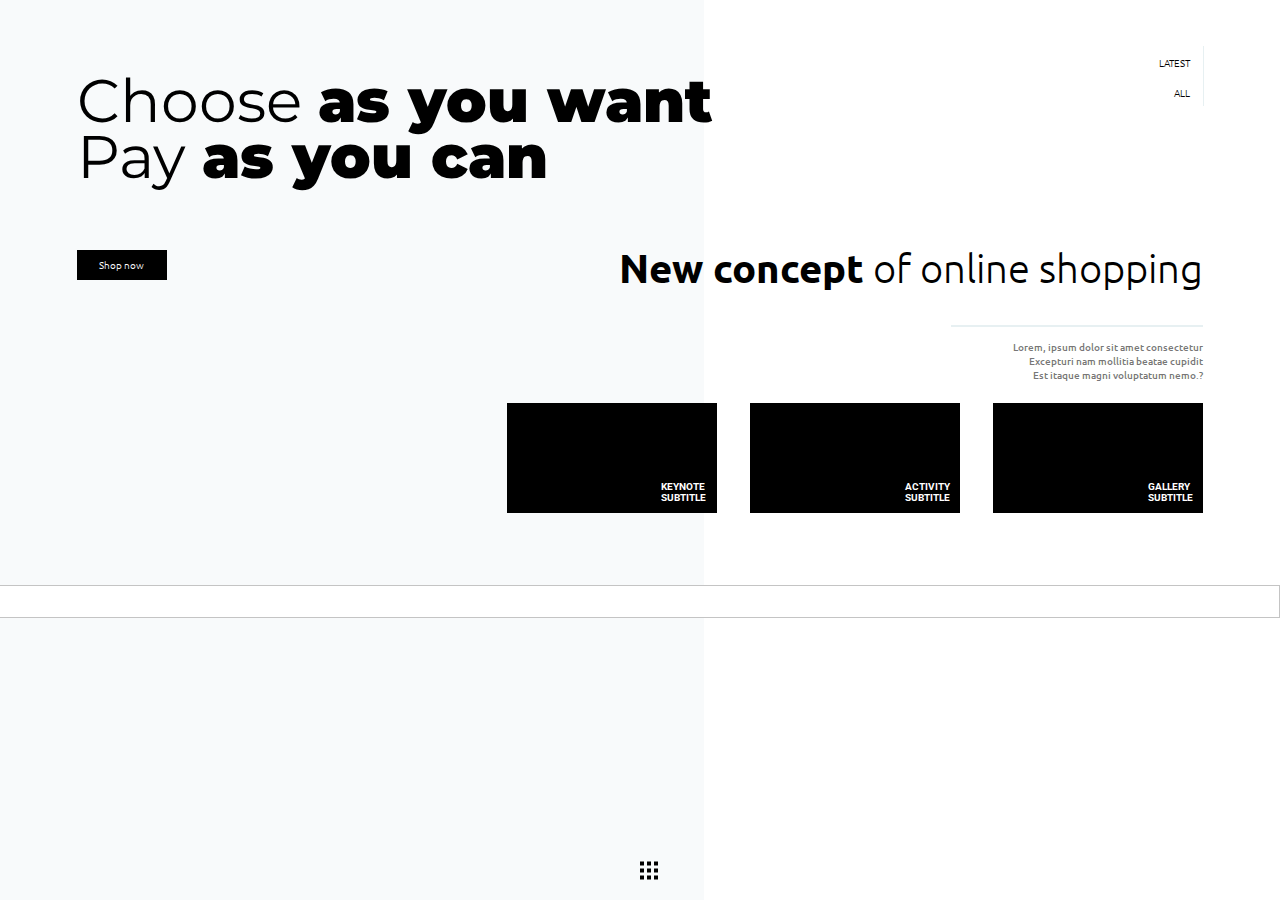
<file: Cilsy Fashionlution-slicing1/index.html>
<!DOCTYPE html>
<html lang="en">
<head>
    <title>landingPage</title>
    <link rel="stylesheet" href="index.css">
</head>
<body>
    <div class="bg-trans"></div>
    <div class="bento-menu">
        <span></span>
        <span></span>
        <span></span>
        <span></span>
        <span></span>
        <span></span>
        <span></span>
        <span></span>
        <span></span>
    </div>
    
    <div class="menu">
    </div>
    <div class="navbar">
        <nav>
            <ul>
                <li><a href="#"> LATEST</a></li>
                <li><a href="#">ALL</a></li>
            </ul>
            </nav>
            <div class="rectangle-nav"></div>
    </div>

        <p class="tagline">Choose <span id="b">as you want</span> <br> Pay <span id="b">as you can</span> <p>
    </div>

    <div class="ctn-center">
        <div class="btnshop">
            <button class="btn"> <a href="../Cilsy Fashionlution-slicing3/index.html">Shop now</a></button>
        </div>
        <div class="content2">
            <p><span id="bold">New concept</span> <span id="unbold">of online shopping</span></p>
        </div>
    </div>

    <div class="lineborder"></div>

    <div class="content">
        <p>Lorem, ipsum dolor sit amet consectetur <br> Excepturi nam mollitia beatae cupidit<br> Est itaque magni voluptatum nemo.?</p>
    </div>

    <div class="ctn-display">
        <div class="ctn-display1">
            <p id="textbox">GALLERY <br> SUBTITLE</p>
        </div>
        <div class="ctn-display2">
            <p id="textbox">ACTIVITY<br> SUBTITLE</p>
        </div>
        <div class="ctn-display3">
            <p id="textbox">KEYNOTE <br>SUBTITLE</p>
        </div>

    <div class="footer">
        <div class="rectangle2"></div>
    </div>

</body>
</html>
</file>
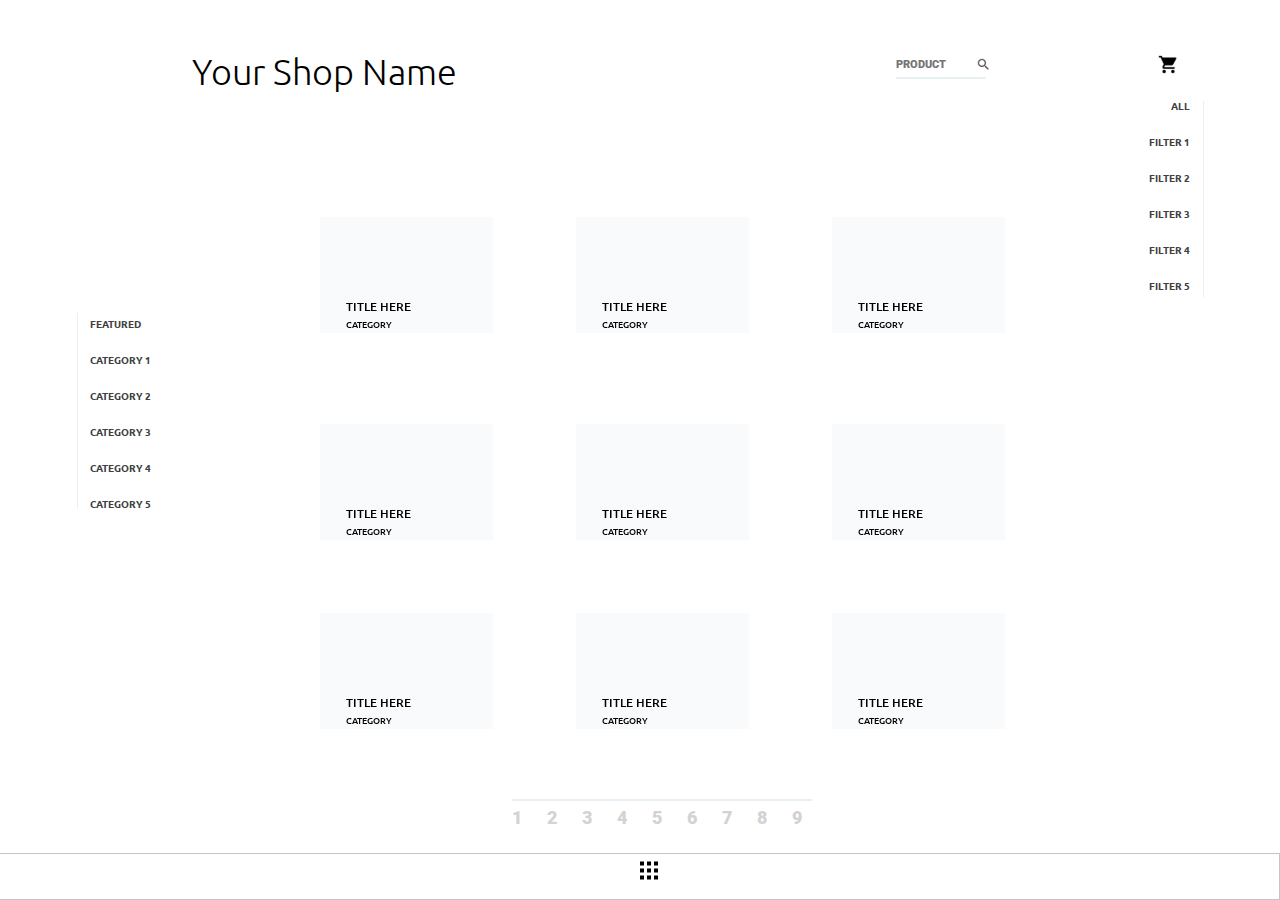
<file: Cilsy Fashionlution-slicing3/index.html>
<!DOCTYPE html>
<html lang="en">
<head>
    <meta charset="UTF-8">
    <meta http-equiv="X-UA-Compatible" content="IE=edge">
    <meta name="viewport" content="width=device-width, initial-scale=1.0">
    <title>Product</title>
    <link rel="stylesheet" href="index.css">
</head>
<body>
    <div class="bento-menu">
        <span></span>
        <span></span>
        <span></span>
        <span></span>
        <span></span>
        <span></span>
        <span></span>
        <span></span>
        <span></span>
    </div>
    
    <div class="searchbox">
        <div class="rectangle3"></div>
        <img src="../Cilsy Fashionlution-slicing3/asset/image 72.2.svg" class="src-img">
        <input type="text" placeholder="PRODUCT" class="search">
        
    </div>

    <div class="cart">
        <object data="../Cilsy Fashionlution-slicing2/asset/cart.svg" type=""></object>
    </div>

    <div class="navbar">
        <nav>
            <ul>
                <li><a href="#"> ALL</a></li>
                <li><a href="#"> FILTER 1</a></li>
                <li><a href="#"> FILTER 2</a></li>
                <li><a href="#"> FILTER 3</a></li>
                <li><a href="#"> FILTER 4</a></li>
                <li><a href="#"> FILTER 5</a></li>
            </ul>
        </nav>
            <div class="rectangle-nav"></div>
    </div>


    <div class="navbar-2">
        <nav>
            <ul>
                <li><a href="#"> FEATURED</a></li>
                <li><a href="#"> CATEGORY 1</a></li>
                <li><a href="#"> CATEGORY 2</a></li>
                <li><a href="#"> CATEGORY 3</a></li>
                <li><a href="#"> CATEGORY 4</a></li>
                <li><a href="#"> CATEGORY 5</a></li>
            </ul>
            </nav>
            <div class="rectangle-nav-1"></div>
            <div class="rectangle-nav-2"></div>
    </div>

    <div class="product-name">
        <p>Your Shop Name</p>
    </div>

  <div class="catalog">
      <div class="product1"><p>TITLE HERE <br> <span class="smaller">CATEGORY</span></p></div>
      <div class="product2"><p>TITLE HERE <br> <span class="smaller">CATEGORY</span></p> </div>
      <div class="product3"><p>TITLE HERE <br>  <span class="smaller">CATEGORY</span></p></div>
      <div class="product4"><p>TITLE HERE <br>  <span class="smaller">CATEGORY</span></p></div>
      <div class="product5"><p>TITLE HERE <br> <span class="smaller">CATEGORY</span></p></div>
      <div class="product6"><p>TITLE HERE <br> <span class="smaller">CATEGORY</span></p></div>
      <div class="product7"><p>TITLE HERE <br>  <span class="smaller">CATEGORY</span></p></div>
      <div class="product8"><p>TITLE HERE <br>  <span class="smaller">CATEGORY</span></p></div>
      <div class="product9"><p>TITLE HERE <br>  <span class="smaller">CATEGORY</span></p></div>
  </div>

  <div class="display-page">
    <a href="#">1</a>
    <a href="#">2</a>
    <a href="#">3</a>
    <a href="#">4</a>
    <a href="#">5</a>
    <a href="#">6</a>
    <a href="#">7</a>
    <a href="#">8</a>
    <a href="#">9</a>
    <div class="rectangle4"></div>
  </div>
  
    <div class="footer">
        <div class="rectangle2"></div>
    </div>

</body>
</html>
</file>
<file: Cilsy Fashionlution-slicing1/index.css>
@import url('https://fonts.googleapis.com/css2?family=Montserrat:wght@400;600&family=Roboto:wght@100&family=Ubuntu:wght@300;500&display=swap');

*{
    margin: 0;
    padding: 0;
}

.bg-trans{
    position:absolute;
    background-color: rgba(231, 240, 242, 0.3);
    height: 100%;
    width: 55%;
    z-index: -1;
}
body{
    background:#FFFFFF;
    width: 100%;
    height: 100%;
    margin: auto 0;
}


.navbar{
    display: flex;
    justify-content: flex-end;
    font-family: 'Ubuntu';
    font-style: normal;
    font-weight: 300;
    font-size: 10px;
    line-height: 30px;
    text-align: right;
    padding-left: 6%;
    padding-right: 7%;
    padding-top: 1%;
    bottom: -35px;
    position: relative;
    margin: auto 0;

    color: rgba(0, 0, 0, 0.4);
}
ul {
    list-style-type: none;
}
ul li a{
    text-decoration: none;
    color: black;
}
.rectangle-nav{
    position: absolute;
    width: 1px;
    height: 60px;
    left: 94%;
    top: 15%;
  background: #E7F0F2;

}

.tagline{
    font-family: 'Montserrat', sans-serif;
    font-style: normal;
    font-size: 60px;
    line-height: 94.92%;
    padding-left: 6%;
    padding-right: 12%;

}
#b{
    font-weight: 1000;
}

.ctn-center{
    padding-left: 6%;
    padding-right: 6%;
    padding-top: 5%;
    position: relative;
    display: flex;
    justify-content: space-between;
}

.btn{
    background: black;
    border-radius: 0;
    width: 90px;
    height: 30px;
    font-family: 'ubuntu';
    font-weight: 300;
    border: none;
    font-size: 10px;
    text-align: center;
    float: left;
    transition: 00.3s;
}

.btn a{
    color: #FFFFFF;
    text-decoration: none;
}

.content2{
    font-family: 'Ubuntu', sans-serif;
    font-style: normal;
    font-size: 40px;
    line-height: 34px;
    text-align: right;

}
#bold{
    font-weight: 600;
}
#unbold{
    font-weight: 300;
}

.lineborder{
    border: 1px solid #E7F0F2;
    width: 250px;
    float: right;
    position: relative;
    right: 6%;
    bottom: -40px;

    
}

.content{
    text-align: right;
    font-family: 'Ubuntu';
    font-style: normal;
    font-weight: 500;
    font-size: 10px;
    line-height: 14px;

    padding-left: 6%;
    padding-right: 6%;
    padding-top: 2%;
    box-sizing: border-box;
    position: relative;
    bottom: -30px;

    color: rgba(0, 0, 0, 0.55);
}

.ctn-display{
    display: flex;
    justify-content: flex-end;
    padding-left: 6%;
    padding-right: 6%;
    padding-top: 4%;
    box-sizing: border-box;
    position: relative;
    color: white;
    font-family: 'roboto';
    font-weight: 700;
    
}
.ctn-display1{
    position: absolute;
    width: 210px;
    height: 110px;
    background: #000000;
    display: flex;
    justify-content: flex-end;
    
}
.ctn-display2{
    position: absolute;
    width: 210px;
    height: 110px;
    right: 25%;
    background: #000000;
    display: flex;
    justify-content: flex-end;
    
}
.ctn-display3{
    position: absolute;
    width: 210px;
    height: 110px;
    right: 44%;
    background: #000000;
    display: flex;
    justify-content: flex-end;
    
}

#textbox{
    display: flex;
    align-self: flex-end;
    margin: 5%;
    font-size: 10px;
}


.bento-menu{
    width: 5px;
    height: 5px;
    position: absolute;
    top: 96%;
    left: 50%;
    float: center;
    z-index: 1;
    transform: translateY(-50%);
}
.bento-menu span{
    width: 4px;
    height: 4px;
    background:#000000;
    position: absolute;
}
.bento-menu span:nth-child(1){
    top: 0;
    left: 0;
    transition: .6s;
}
.bento-menu span:nth-child(2){
    top: 0;
    left: 7px;
    transition: .6s;
}
.bento-menu span:nth-child(3){
    top: 0;
    left: 14px;
    transition: .6s;
}
.bento-menu span:nth-child(4){
    top: 7px;
    left: 0;
    transition: .6s;
}
.bento-menu span:nth-child(5){
    top: 7px;
    left: 7px;
    transition: .6s;
}
.bento-menu span:nth-child(6){
    top: 7px;
    left: 14px;
    transition: .6s;
}
.bento-menu span:nth-child(7){
    top: 14px;
    left: 0;
    transition: .6s;
}
.bento-menu span:nth-child(8){
    top: 14px;
    left: 7px;
    transition: .6s;
}
.bento-menu span:nth-child(9){
    top: 14px;
    left: 14px;
    transition: .6s;
}


.rectangle2{
    width: 100%;
    height: 60%;
    background:#FFFFFF;
    border: 0.5px solid #C4C4C4;
    position: absolute;
    right: 0;
    top:455%;
}

.navbar a:after{
    content: "";
    position: absolute;
    background-color: #000000;
    height: 0;
    width: 2px;
    right: 6%;
    z-index: 1;
    transition: 0.3s;
}

.navbar a:hover:after{
    height:30px;
}

.btn:hover{
    width: 92px;
    height: 32px;
}
</file>
<file: Cilsy Fashionlution-slicing3/index.css>
@import url('https://fonts.googleapis.com/css2?family=Montserrat:wght@400;600&family=Roboto:wght@100&family=Ubuntu:wght@300;500&display=swap');
@import url('https://fonts.googleapis.com/css2?family=Roboto:wght@700&display=swap');
*{
    margin: 0;
    padding: 0;
}

body{
    background:#FFFFFF;
    width: 100%;
    height: 100%;
    margin: auto 0;
}

.searchbox{
    position: absolute;
    left: 70%;
    top: 6%;

}

.rectangle3{
    position: absolute;
    top: 125%;
    width: 90px;
    height: 2px;
  background-color: #E7F0F2;
}

.searchbox .src-img{
    position: absolute;
    top: 15%;
    left: 57%;
    width: 15px;
    height: 15px;
    opacity: 0.7;

}

.search{
    font-size: 11px;
    font-family: 'Roboto';
    font-weight: 900;
    text-align: left;
    color: black;
}

 input{
    border: none;
    outline: none;
}
.cart{
    position: absolute;
    width: 20px;
    height: 20px;
    z-index: 1;
    left: 90.5%;
    top: 6%;
}
.navbar{
    display: flex;
    justify-content: flex-end;
    font-style: normal;
    font-weight: 300;
    font-size: 10px;
    line-height: 35px;
    text-align: right;
    padding-left: 6%;
    padding-right: 7%;
    padding-top: 3%;
    bottom: -50px;
    position: relative;
    margin: auto 0;

    color: rgba(0, 0, 0, 0.4);
}
.navbar-2{
    font-style: normal;
    font-weight: 300;
    font-size: 10px;
    line-height: 35px;
    text-align: left;
    padding-left: 7%;
    padding-right: 7%;
    padding-top: 4%;
    position: relative;
    margin: auto 0;

    color: rgba(0, 0, 0, 0.4);
}
ul {
    list-style-type: none;
}
ul li a{
    text-decoration: none;
    color: rgb(63, 63, 63);
    font-weight: 700;
    font-family: 'Ubuntu';
}

a:hover{
    color:rgb(0, 0, 0);
    font-weight: 900;
}

 .navbar-2 a:after{
    content: "";
    position: absolute;
    background-color: #000000;
    height: 0;
    width: 2px;
    left: 6%;
    z-index: 1;
    transition: 0.3s;
}

.navbar-2 a:hover:after{
    height:30px;
}

 .navbar a:after{
    content: "";
    position: absolute;
    background-color: #000000;
    height: 0;
    width: 2px;
    right: 6%;
    z-index: 1;
    transition: 0.3s;
}

.navbar a:hover:after{
    height:30px;
}


.rectangle-nav-1{
    position: absolute;
    width: 1px;
    height: 196px;
    left: 94%;
    bottom: 84%;
  background: #E7F0F2;
}


.rectangle-nav-2{
    position: absolute;
    width: 1px;
    height: 196px;
    left: 6%;
    top: 22%;
  background: #E7F0F2;
}

.product-name{
    position: absolute;
    text-align: left;
    left: 15%;
    top: 6%;
    line-height: 34px;
}
.product-name p{
    font-size: 36px;
    font-weight: 300;
    font-family: 'Ubuntu';
}

.bento-menu{
    width: 5px;
    height: 5px;
    position: absolute;
    top: 96%;
    left: 50%;
    float: center;
    z-index: 1;
    transform: translateY(-50%);
}
.bento-menu span{
    width: 4px;
    height: 4px;
    background:#000000;
    position: absolute;
}
.bento-menu span:nth-child(1){
    top: 0;
    left: 0;
    transition: .6s;
}
.bento-menu span:nth-child(2){
    top: 0;
    left: 7px;
    transition: .6s;
}
.bento-menu span:nth-child(3){
    top: 0;
    left: 14px;
    transition: .6s;
}
.bento-menu span:nth-child(4){
    top: 7px;
    left: 0;
    transition: .6s;
}
.bento-menu span:nth-child(5){
    top: 7px;
    left: 7px;
    transition: .6s;
}
.bento-menu span:nth-child(6){
    top: 7px;
    left: 14px;
    transition: .6s;
}
.bento-menu span:nth-child(7){
    top: 14px;
    left: 0;
    transition: .6s;
}
.bento-menu span:nth-child(8){
    top: 14px;
    left: 7px;
    transition: .6s;
}
.bento-menu span:nth-child(9){
    top: 14px;
    left: 14px;
    transition: .6s;
}


.rectangle2{
    width: 100%;
    height: 5%;
    background: #FFFFFF;
    border: 0.5px solid #C4C4C4;
    position: absolute;
    right: 0;
    bottom: 0%;
}

.product1{
    position: absolute;
    width: 173px;
    height: 116px;
    background: rgba(231, 240, 242, 0.3);
    backdrop-filter: blur(6px);
    bottom: 63%;    
    left: 25%;
}
.product2{
    position: absolute;
    width: 173px;
    height: 116px;
    background: rgba(231, 240, 242, 0.3);
    backdrop-filter: blur(6px);
    bottom: 63%;    
    left: 45%;
}
.product3{
    height: 116px;
    position: absolute;
    width: 173px;
    background: rgba(231, 240, 242, 0.3);
    backdrop-filter: blur(6px);
    bottom: 63%;    
    left: 65%;
}
.product4{
    position: absolute;
    width: 173px;
    height: 116px;
    background: rgba(231, 240, 242, 0.3);
    backdrop-filter: blur(6px);
    bottom: 40%;    
    left: 25%;
}
.product5{
    position: absolute;
    width: 173px;
    height: 116px;
    background: rgba(231, 240, 242, 0.3);
    backdrop-filter: blur(6px);
    bottom: 40%;    
    left: 45%;
}
.product6{
    position: absolute;
    width: 173px;
    height: 116px;
    background: rgba(231, 240, 242, 0.3);
    backdrop-filter: blur(6px);
    bottom: 40%;    
    left: 65%;
}
.product7{
    position: absolute;
    width: 173px;
    height: 116px;
    background: rgba(231, 240, 242, 0.3);
    backdrop-filter: blur(6px);
    bottom: 19%;    
    left: 25%;
}
.product8 {
    position: absolute;
    width: 173px;
    height: 116px;
    background: rgba(231, 240, 242, 0.3);
    backdrop-filter: blur(6px);
    bottom: 19%;    
    left: 45%;
}
.product9{
    position: absolute;
    width: 173px;
    height: 116px;
    background: rgba(231, 240, 242, 0.3);
    backdrop-filter: blur(6px);
    bottom: 19%;    
    left: 65%;
}

.display-page{
    display: flex;
    justify-items: center;
    font-style: normal;
    font-weight: 300;
    font-size: 10px;
    position: absolute;
    bottom: 8%;
    left: 40%;
}
 
.display-page a{
    text-decoration: none;
    letter-spacing: 25px;
    font-size: 18px;
    font-family: 'Roboto';
    font-weight: 900;
    color: rgb(211, 211, 211);

 }



.display-page a:hover{
    font-family: 'roboto';
    font-weight: 1000;
    font-size: 19px;
    color: black;
}


.catalog p{
    position: absolute;
    font-family: 'Ubuntu';
    font-size: 12px;
    font-weight: 500;
    top: 70%;
    left: 15%;
}



.smaller{
    font-size: 9px;
}

.rectangle4{
    position: absolute;
    width: 300px;
    height: 2px;
    bottom: 130%;
    background:  #E7F0F2;
}




/* 
.bento-menu:hover span:nth-child(1){
    transform: translate(10px,10px);
}
.bento-menu:hover span:nth-child(3){
    transform: translate(-10px,10px);
}
.bento-menu:hover span:nth-child(7){
    transform: translate(10px,-10px);
}
.bento-menu:hover span:nth-child(9){
    transform: translate(-10px,-10px);
}
.bento-menu:hover span:nth-child(2){
    transform: rotate(180deg);
}
.bento-menu:hover span:nth-child(4){
    transform: rotate(180deg);
}
.bento-menu:hover span:nth-child(6){
    transform: rotate(-180deg);
}
.bento-menu:hover span:nth-child(8){
    transform: rotate(-180deg);
} */
</file>
